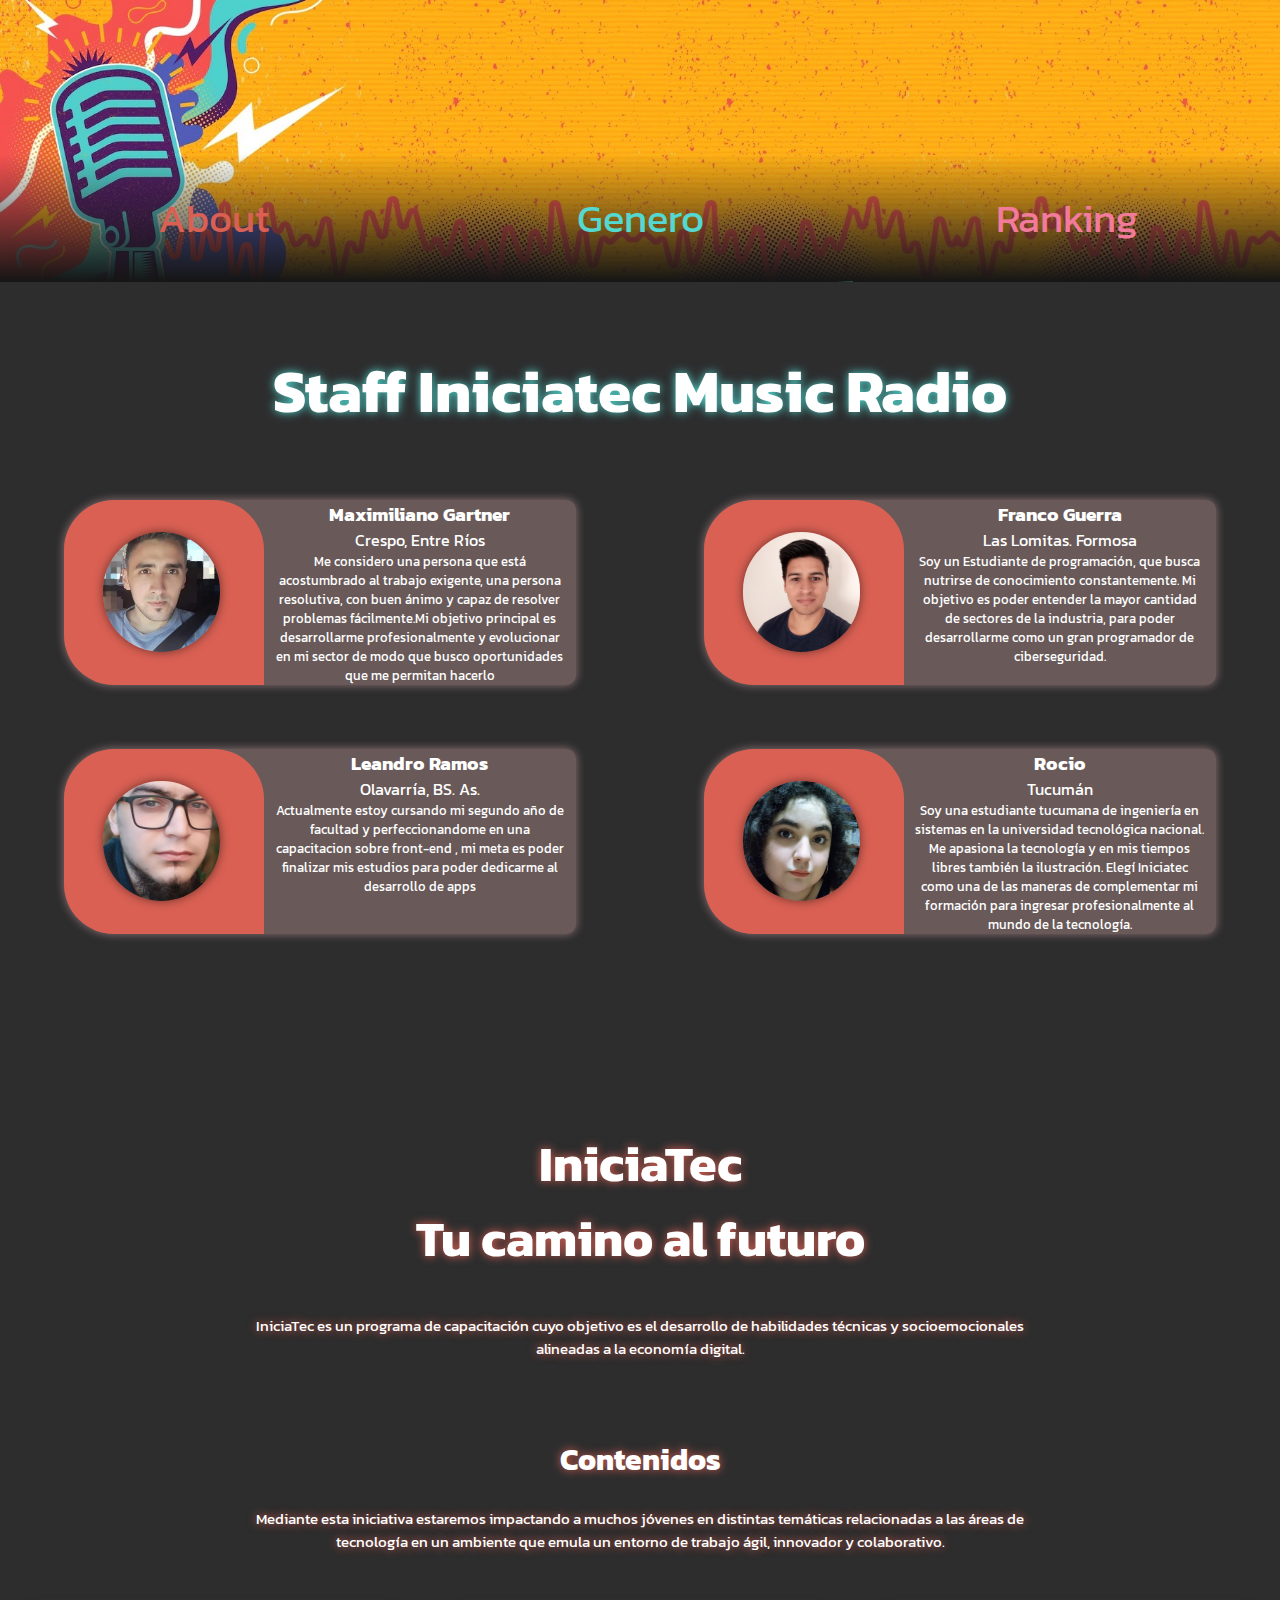
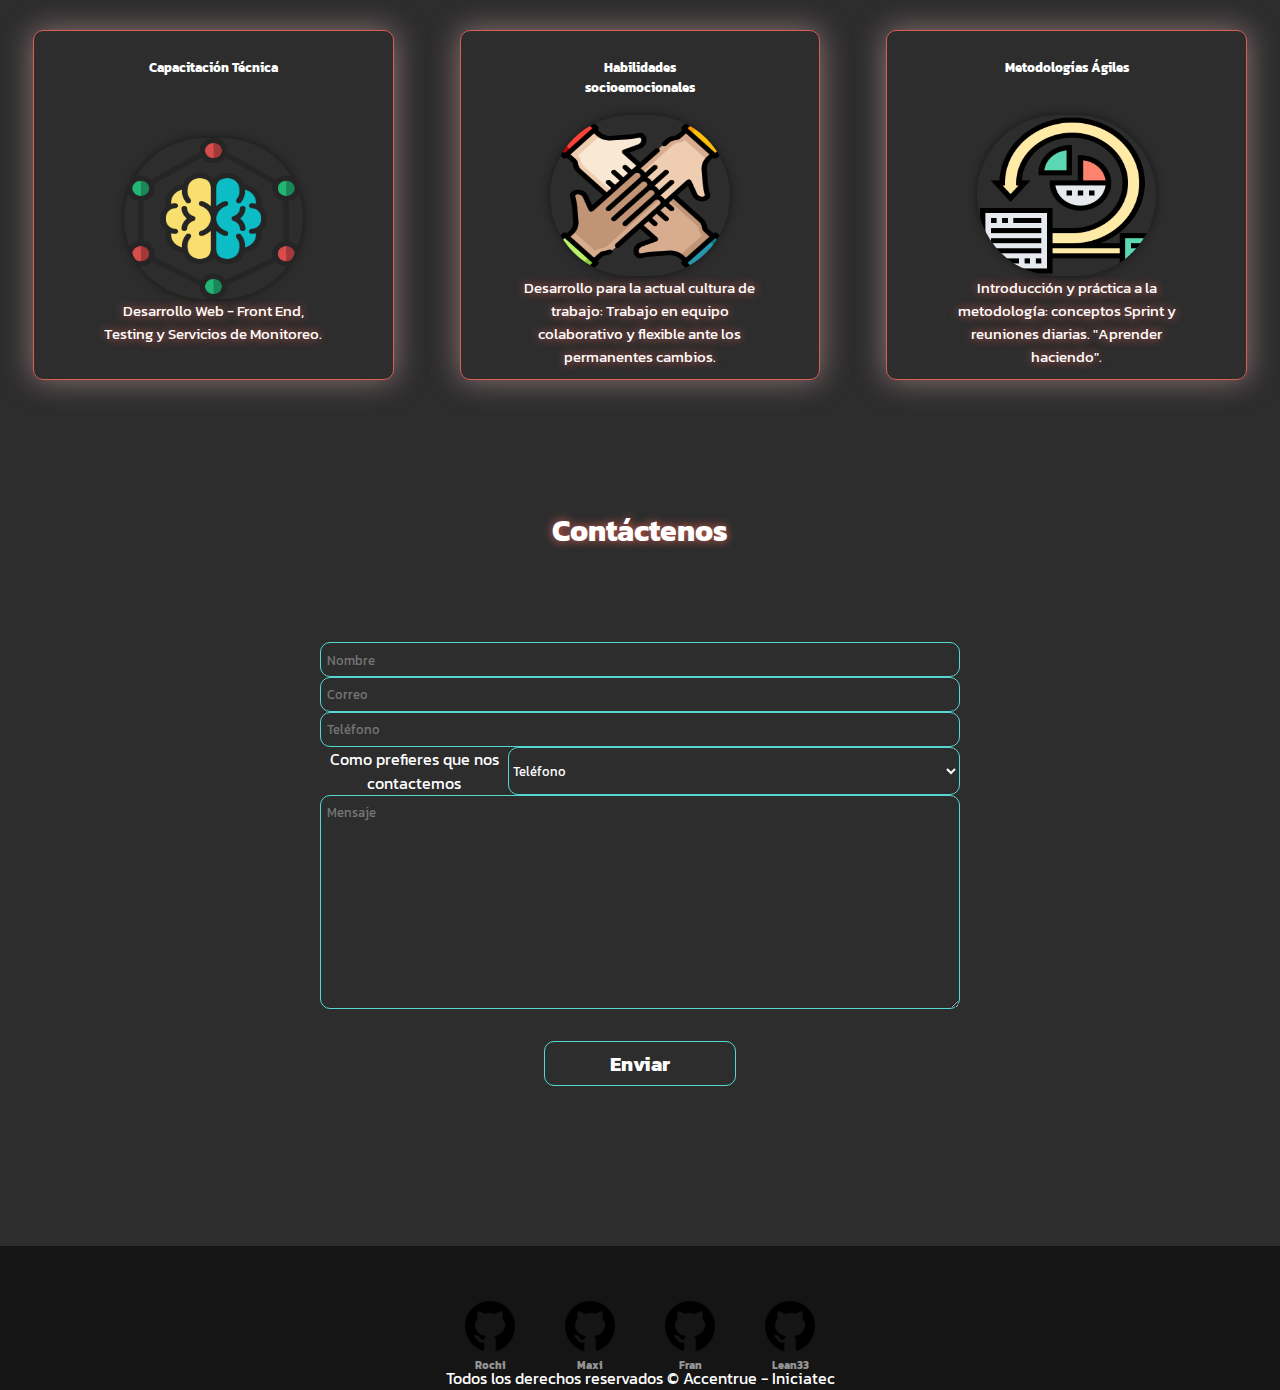
<file: index.html>
<!DOCTYPE html>
<html lang="en">

<head>
    <meta charset="UTF-8">
    <meta http-equiv="X-UA-Compatible" content="IE=edge">
    <meta name="viewport" content="width=device-width, initial-scale=1.0">
    <link rel="stylesheet" href="styles/style.css">
    <link rel="stylesheet" href="styles/about-styles.css">
    <title>About</title>
    <link rel="preconnect" href="https://fonts.googleapis.com">
    <link rel="preconnect" href="https://fonts.gstatic.com" crossorigin>
    <link href="https://fonts.googleapis.com/css2?family=Kanit:wght@500&display=swap" rel="stylesheet">
</head>

<body>
    <header class="container-header">
        <div class="container-hero">
            <nav class="container-nav">
                <div class="background-one link-container">
                    <a class="link-one"   href="./index.html">About</a>
                </div>
                <div class="background-two link-container">
                    <a class=" link-two"  href="../pages/genero.html">Genero</a>
                </div>
                <div class="background-three link-container">
                    <a class="link-three"  href="../pages/ranking.html">Ranking</a>
                </div>
            </nav>
        </div>
    </header>

    
    <div class="contenido-miembros">
        <h1>Staff Iniciatec Music Radio</h1>
        <div class="card-miembros">
            <div class="card-miembros__img">
                <img src="assets/img/about-maxi.jpeg" alt="Foto de perfil">
            </div>
            <div class="card-miembros__info">
                <h3 class="card-miembros__info--nombre">Maximiliano Gartner</h3>
                <p class="card-miembros__info--cargo">Crespo, Entre Ríos</p>
                <p class="card-miembros__info--descripcion">Me considero  una persona que está acostumbrado al trabajo exigente, una persona resolutiva, con buen ánimo y capaz de resolver problemas fácilmente.Mi objetivo principal es desarrollarme profesionalmente y evolucionar en mi sector de modo que busco oportunidades que me permitan hacerlo</p>
            </div>
        </div>
        <div class="card-miembros">
            <div class="card-miembros__img">
                <img src="assets/img/about-franco.jpeg" alt="Foto de perfil">
            </div>
            <div class="card-miembros__info">
                <h3 class="card-miembros__info--nombre">Franco Guerra</h3>
                <p class="card-miembros__info--cargo">Las Lomitas. Formosa</p>
                <p class="card-miembros__info--descripcion">Soy un Estudiante de programación, que busca nutrirse de conocimiento constantemente. Mi objetivo es poder entender la mayor cantidad de sectores de la industria, para poder desarrollarme como un gran programador de ciberseguridad.</p>
            </div>
        </div>
       
        <div class="card-miembros">
            <div class="card-miembros__img">
                <img src="assets/img/about-lean.jpeg" alt="Foto de perfil">
            </div>
            <div class="card-miembros__info">
                <h3 class="card-miembros__info--nombre">Leandro Ramos</h3>
                <p class="card-miembros__info--cargo">Olavarría, BS. As.</p>
                <p class="card-miembros__info--descripcion">Actualmente estoy cursando mi segundo año de facultad y perfeccionandome en una capacitacion sobre front-end , mi meta es poder finalizar mis estudios para poder dedicarme al desarrollo de apps</p>
            </div>
        </div>

        <div class="card-miembros">
            <div class="card-miembros__img">
                <img src="assets/img/about-ro.jpeg" alt="Foto de perfil">
            </div>
            <div class="card-miembros__info">
                <h3 class="card-miembros__info--nombre">Rocio</h3>
                <p class="card-miembros__info--cargo">Tucumán</p>
                <p class="card-miembros__info--descripcion">Soy una estudiante tucumana de ingeniería en sistemas en la universidad tecnológica nacional. Me apasiona la tecnología y en mis tiempos libres también la ilustración. Elegí Iniciatec como una de las maneras de complementar mi formación para ingresar profesionalmente al mundo de la tecnología.</p>
            </div>
        </div>

    </div>
    <div class="contenido-iniciatec">
        <h3>IniciaTec <br>Tu camino al futuro</h3>
        <p>IniciaTec es un programa de capacitación cuyo objetivo es el desarrollo de habilidades técnicas y
            socioemocionales alineadas a la economía digital.</p>

        <h4>Contenidos</h4>
        <p>Mediante esta iniciativa estaremos impactando a muchos jóvenes en distintas temáticas relacionadas a las
            áreas de tecnología en un ambiente que emula un entorno de trabajo ágil, innovador y colaborativo.</p>
        <div class="iniciatec">
            <div class="card-iniciatec">
                <h5 class="card-iniciatec__titulo">Capacitación Técnica</h5>
                <img src="./assets/img/about-learning.png" alt="aprendiendo">
                <p class="card-iniciatec__descripcion">Desarrollo Web - Front End, Testing y Servicios de Monitoreo. <br>
                  <br>
                 </p>
            </div>
            <div class="card-iniciatec">
                <h5 class="card-iniciatec__titulo">Habilidades socioemocionales</h5>
                <img src="./assets/img/about-teamwork.png" alt="trabajo-equipo">
                <p class="card-iniciatec__descripcion">Desarrollo para la actual cultura de trabajo: Trabajo en equipo
                    colaborativo y flexible ante los permanentes cambios. </p>
            </div>
            <div class="card-iniciatec">
                <h5 class="card-iniciatec__titulo">Metodologías Ágiles</h5>
                <img src="./assets/img/about-scrum.png" alt="scrum">
                <p class="card-iniciatec__descripcion">Introducción y práctica a la metodología: conceptos Sprint y
                    reuniones diarias. "Aprender haciendo".</p>
            </div>
        </div>
    </div>

    <div class="contenido-form">
        <h5>Contáctenos</h5>
        <form action="">
            <input type="text" placeholder="Nombre" required>
            <input type="email" placeholder="Correo" required>
            <input type="tel" placeholder="Teléfono" required>
            <label for="modo-contacto">Como prefieres que nos contactemos  <select name="modo-contacto" id="">
                <option value="telefono">Teléfono</option>
                <option value="correo">Correo</option>
            </select></label>
           
            <textarea name="" id="" cols="30" rows="10" placeholder="Mensaje"></textarea>


            <input type="submit" value="Enviar">

        </form>
    </div>
    <footer class="container-footer">
        <div class="container-collaborators">
            <div class="collaborator">
                <a target="_blank" href="https://github.com/Rochius">
                    <img class="collaborator-image" src="./assets/img/github.png" alt="">
                    <h6>Rochi</h6>
                </a>
            </div>

            <div class="collaborator">
                <a target="_blank" href="https://github.com/maxi-gartner">
                    <img class="collaborator-image" src="./assets/img/github.png" alt="">
                    <h6>Maxi</h6>
                </a>    
            </div>

            <div class="collaborator">
                    <a target="_blank" href="https://github.com/FrancoLguerra">
                        <img class="collaborator-image" src="./assets/img/github.png" alt="">
                        <h6>Fran</h6>
                    </a>
                </a>
            </div>


            <div class="collaborator">
                <a target="_blank" href="https://github.com/Leandro97ramos">

                    <img class="collaborator-image" src="./assets/img/github.png" alt="">
                    <h6>Lean33</h6>
                </a>
                    
            </div>
        </div>

    
            <div class="footer-info">
                <p class="footer-text">Todos los derechos reservados © Accentrue - Iniciatec </p>

            </div>


    </footer>


</body>

</html>
</file>
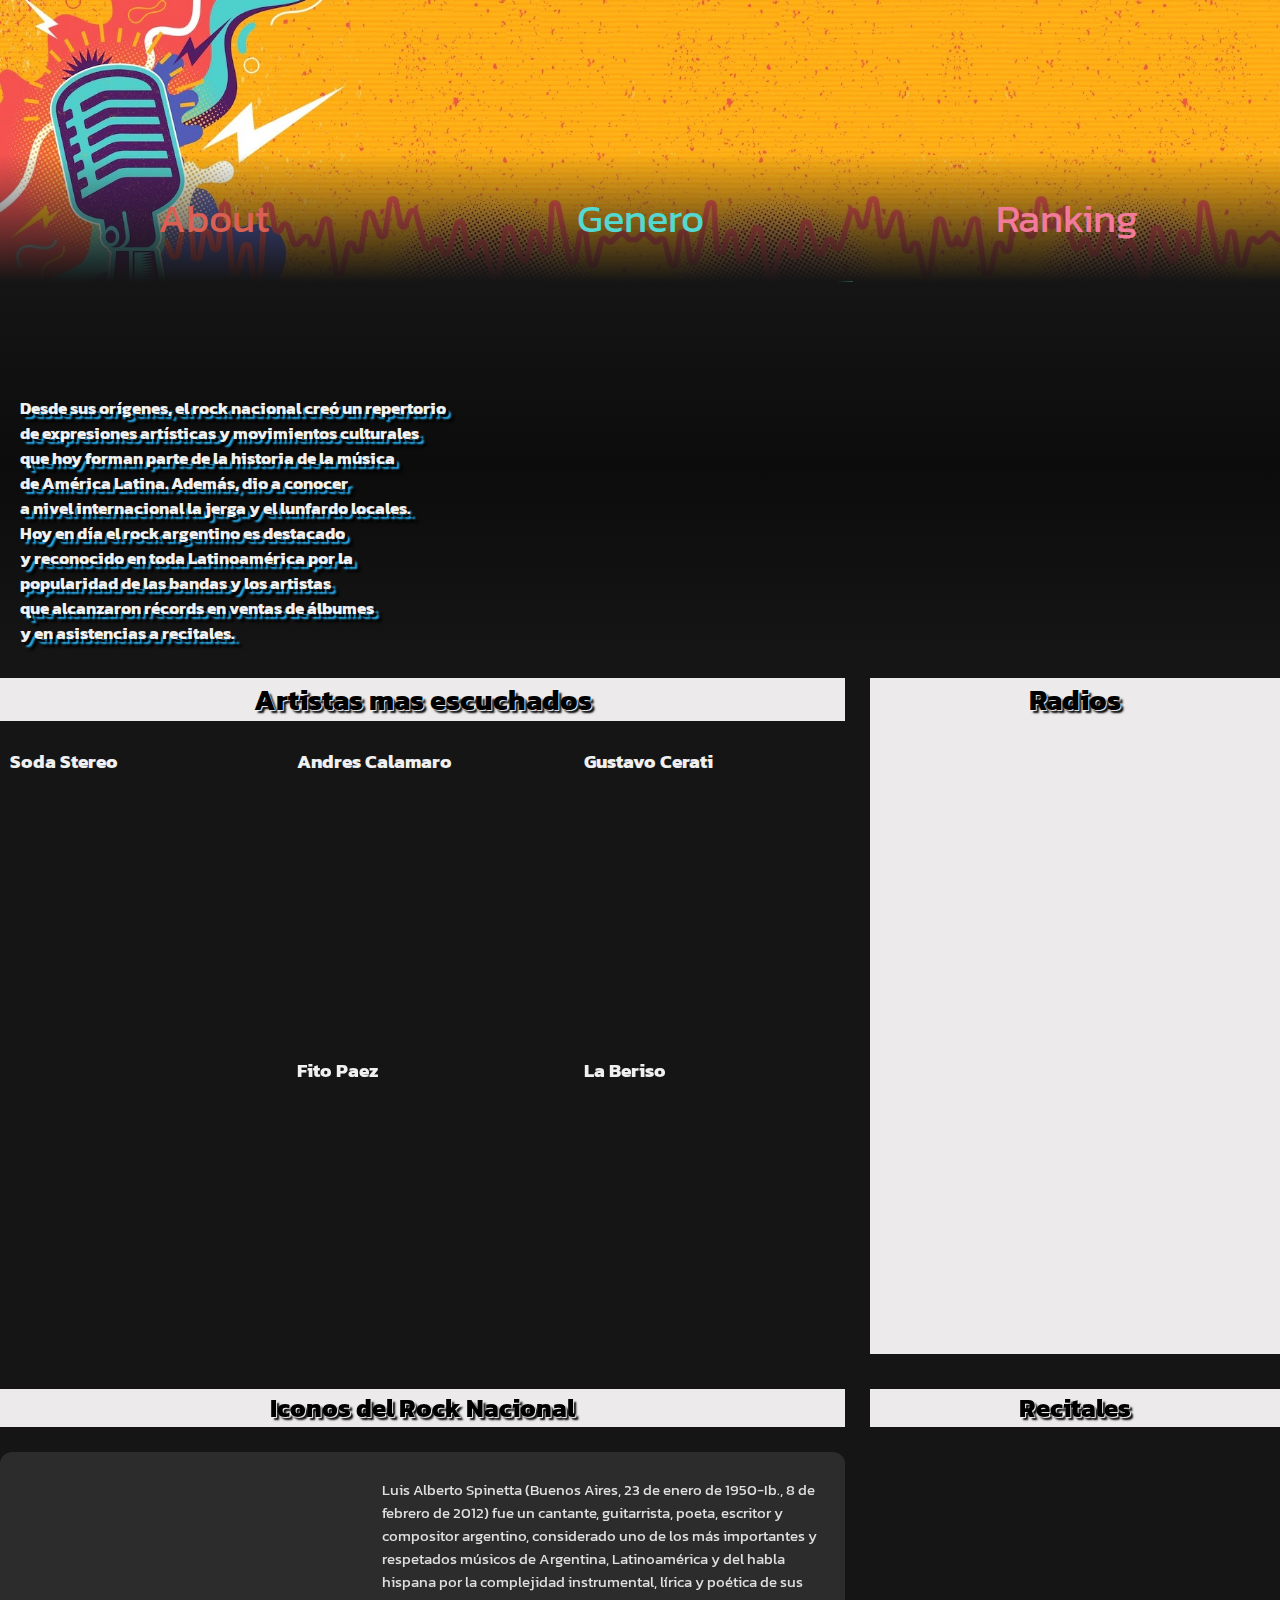
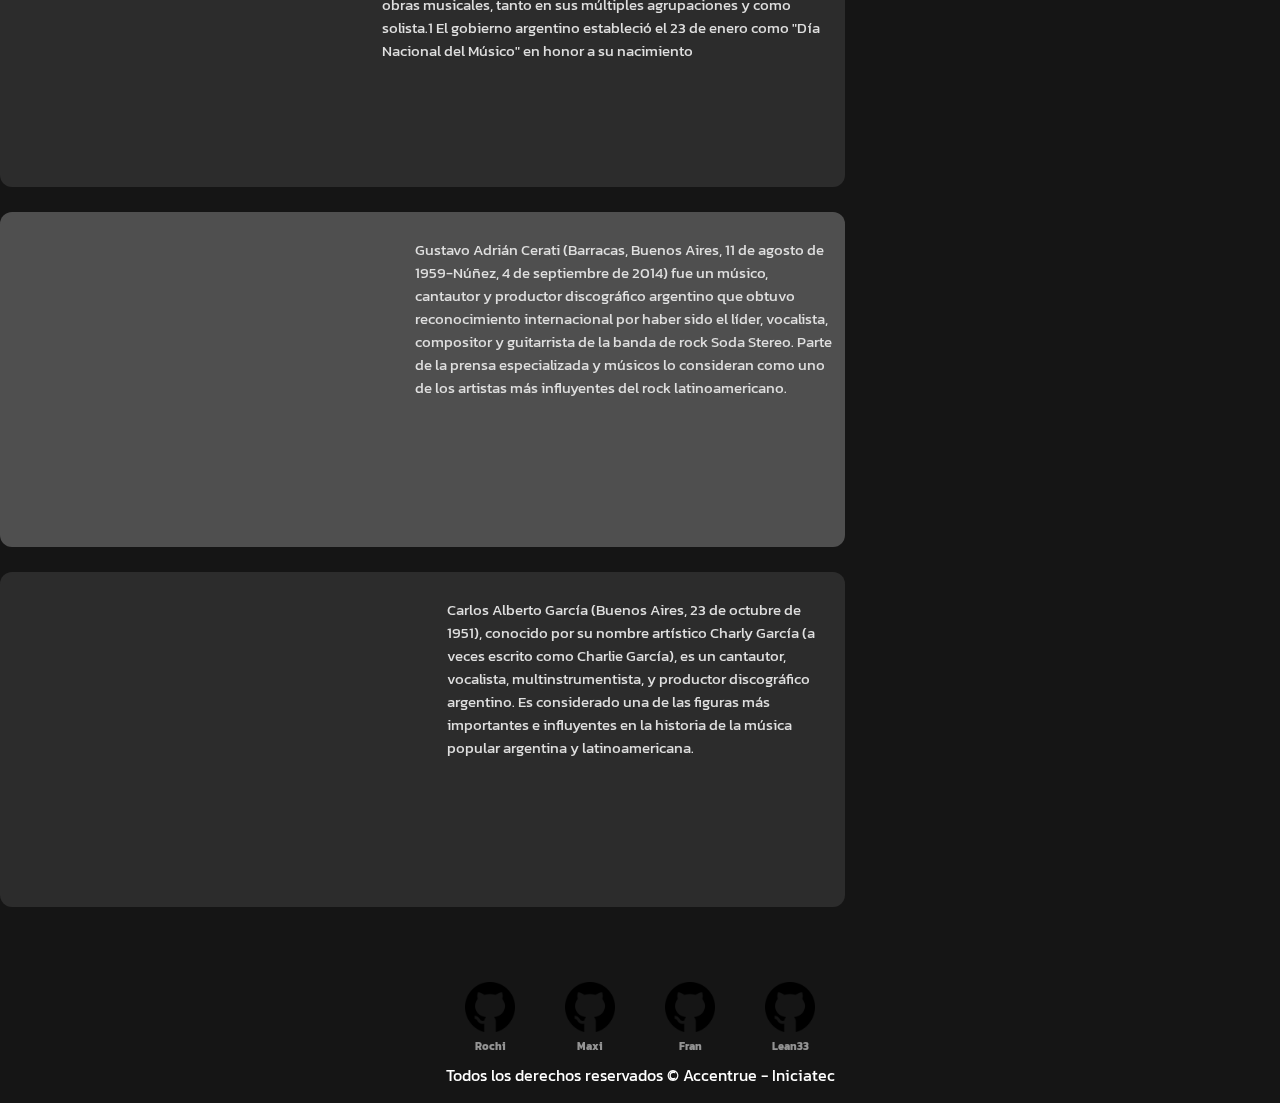
<file: pages/genero.html>
<!DOCTYPE html>
<html lang="en">

<head>
    <meta charset="UTF-8">
    <meta http-equiv="X-UA-Compatible" content="IE=edge">
    <meta name="viewport" content="width=device-width, initial-scale=1.0">
    <title>Rock Nacional</title>
    <link rel="stylesheet" href="../styles/style.css">
    <link rel="stylesheet" href="../styles/styles_rock_nacional.css">
    <link rel="preconnect" href="https://fonts.googleapis.com">
    <link rel="preconnect" href="https://fonts.gstatic.com" crossorigin>
    <link href="https://fonts.googleapis.com/css2?family=Kanit:wght@500&display=swap" rel="stylesheet">
</head>

<body>
    <main>
        <header class="container-header">
            <div class="container-hero">
                <nav class="container-nav">
                    <div class="background-one link-container">
                        <a class="link-one" href="../index.html">About</a>
                    </div>
                    <div class="background-two link-container">
                        <a class="link-two" href="./genero.html">Genero</a>
                    </div>
                    <div class="background-three link-container">
                        <a class="link-three" href="./ranking.html">Ranking</a>
                    </div>
                </nav>
            </div>

            <div class="rock_nacional">
                <div class="info">
                    <div class="titulo_pagina">
                        <h1>Rock Nacional Argentino</h1>
                    </div>
                    <p class="infop">
                        Desde sus orígenes, el rock nacional creó un repertorio <br>
                        de expresiones artísticas y movimientos culturales<br>
                        que hoy forman parte de la historia de la música<br>
                        de América Latina. Además, dio a conocer<br> 
                        a nivel internacional la jerga y el lunfardo locales.<br> 
                        Hoy en día el rock argentino es destacado<br> 
                        y reconocido en toda Latinoamérica por la <br>
                        popularidad de las bandas y los artistas <br>
                        que alcanzaron récords en ventas de álbumes <br>
                        y en asistencias a recitales.
                        </p>
                </div>
                
                <div class="titulo1">
                    <h2>Artistas mas escuchados</h2>
                </div>
                <div class="titulo3">
                    <h2>Radios</h2>
                </div>
                    <div class="artistas_mas_escuchados">
                        <div class="artista1">
                            <b>Soda Stereo</b>
                            <iframe style="border-radius:12px" src="https://open.spotify.com/embed/playlist/37i9dQZF1DWThxX36B17XL?utm_source=generator" width="100%" height="100%" scrolling="no" frameBorder="0" allowfullscreen=""  allow="autoplay; clipboard-write; encrypted-media; fullscreen; picture-in-picture " loading="lazy"></iframe>
                        </div>
                        <div class="artista2">
                            <b>Andres Calamaro</b>
                            <iframe style="border-radius:12px"  src="https://open.spotify.com/embed/artist/3tAICgiSR5PfYY4B8qsoAU?utm_source=generator" width="100%" height="100%" frameBorder="0" allowfullscreen="" allow="autoplay; clipboard-write; encrypted-media; fullscreen; picture-in-picture" loading="lazy"></iframe>
                        
                        </div>
                        <div class="artista3">
                            <b>Gustavo Cerati</b>
                            <iframe style="border-radius:12px" src="https://open.spotify.com/embed/artist/1QOmebWGB6FdFtW7Bo3F0W?utm_source=generator" width="100%" height="100%" frameBorder="0" allowfullscreen="" allow="autoplay; clipboard-write; encrypted-media; fullscreen; picture-in-picture" loading="lazy"></iframe>
                        </div>
                        <div class="artista4">
                            <b>Fito Paez</b>
                            <iframe style="border-radius:12px" src="https://open.spotify.com/embed/artist/1bZNv4q3OxYq7mmnLha7Tu?utm_source=generator" width="100%" height="100%" frameBorder="0" allowfullscreen="" allow="autoplay; clipboard-write; encrypted-media; fullscreen; picture-in-picture" loading="lazy"></iframe>
                        </div>
                        <div class="artista5">
                            <b>La Beriso</b>
                            <iframe style="border-radius:12px" src="https://open.spotify.com/embed/artist/0Dy32zfSrQ332Bz8wsthKJ?utm_source=generator" width="100%" height="100%" frameBorder="0" allowfullscreen="" allow="autoplay; clipboard-write; encrypted-media; fullscreen; picture-in-picture" loading="lazy"></iframe>
                        </div>
                    </div>
                    <div class="conteiner_recital_page">
                        <div class="recitalespage">
                            <div class="recitalesiframe">
                                <iframe style="border-radius:12px" src="https://musica.com.ar/agenda/#mec_skin_48295"  width="100%" height="100%" frameBorder="0" allowfullscreen="" allow="autoplay; clipboard-write; encrypted-media; fullscreen; picture-in-picture" loading="lazy"></iframe>
                            </div>
                    </div>
                    </div>
                    <h2 class="titulo_rock_nacional">
                        Iconos del Rock Nacional
                    </h2>
                    <h2 class="titulo_recitales">
                        Recitales
                    </h2>
                    <div class="videos">
                        <div class="video">
                            <iframe style="border-radius:12px" width="300%" height="315" src="https://www.youtube.com/embed/0Rf_3FgPtcA?start=41&" title="YouTube video player" frameborder="0" allow="accelerometer; autoplay; clipboard-write; encrypted-media; gyroscope; picture-in-picture; controls=2; showinfo=0;" allowfullscreen></iframe>
                            <p>Luis Alberto Spinetta (Buenos Aires, 23 de enero de 1950-Ib., 8 de febrero de 2012) fue un cantante, guitarrista, poeta, escritor y compositor argentino, considerado uno de los más importantes y respetados músicos de Argentina, Latinoamérica y del habla hispana por la complejidad instrumental, lírica y poética de sus obras musicales, tanto en sus múltiples agrupaciones y como solista.1​ El gobierno argentino estableció el 23 de enero como "Día Nacional del Músico" en honor a su nacimiento</p>
                        </div>
                        <div class="video2">
                            <iframe style="border-radius:12px" width="300%" height="315" src="https://www.youtube.com/embed/HtcLGfKnRVw" title="YouTube video player" frameborder="0" allow="accelerometer; autoplay; clipboard-write; encrypted-media; gyroscope; picture-in-picture" allowfullscreen></iframe>
                            <p>Gustavo Adrián Cerati (Barracas, Buenos Aires, 11 de agosto de 1959-Núñez, 4 de septiembre de 2014) fue un músico, cantautor y productor discográfico argentino que obtuvo reconocimiento internacional por haber sido el líder, vocalista, compositor y guitarrista de la banda de rock Soda Stereo. Parte de la prensa especializada y músicos lo consideran como uno de los artistas más influyentes del rock latinoamericano.</p>
                        </div>
                        <div class="video3">
                            <iframe style="border-radius:12px" width="300%" height="315" src="https://www.youtube.com/embed/eUQOuFO7wkM" title="YouTube video player" frameborder="0" allow="accelerometer; autoplay; clipboard-write; encrypted-media; gyroscope; picture-in-picture" allowfullscreen></iframe>
                            <p>Carlos Alberto García (Buenos Aires, 23 de octubre de 1951), conocido por su nombre artístico Charly García (a veces escrito como Charlie García), es un cantautor, vocalista, multinstrumentista, y productor discográfico argentino. Es considerado una de las figuras más importantes e influyentes en la historia de la música popular argentina y latinoamericana.</p>
                        </div>
                    </div>
                    <div class="fondo_radios">
                        <div class="radios_vivo">
                            <div class="radio">
                                <div class="radio_iframe">
                                    <iframe style="border-radius:12px" src="http://es.streema.com/radios/play/Nacional_Rock_93.7" width="100%" height="100%" scrolling="no" frameBorder="0" allowfullscreen="none" allow="autoplay; clipboard-write; encrypted-media; fullscreen; picture-in-picture" loading="lazy"></iframe>
                                </div>
                            </div>
                            <div class="radio2">
                                <div class="radio2_iframe">
                                    <iframe style="border-radius:12px" src="http://es.streema.com/radios/play/Mestiza_Rock" width="100%" height="100%" scrolling="no" frameBorder="0" allowfullscreen="none" allow=" clipboard-write; encrypted-media; fullscreen; picture-in-picture" loading="lazy"></iframe>
                                </div>
                            </div>
                        </div>
                    </div>
                
            </div>
            
        </header>

    </main>

    <footer class="container-footer">
        <div class="container-collaborators">
            <div class="collaborator">
                <a target="_blank" href="https://github.com/Rochius">
                    <img class="collaborator-image" src="../assets/img/github.png" alt="">
                    <h6>Rochi</h6>
                </a>
            </div>

            <div class="collaborator">
                <a target="_blank" href="https://github.com/maxi-gartner">
                    <img class="collaborator-image" src="../assets/img/github.png" alt="">
                    <h6>Maxi</h6>
                </a>    
            </div>

            <div class="collaborator">
                    <a target="_blank" href="https://github.com/FrancoLguerra">
                        <img class="collaborator-image" src="../assets/img/github.png" alt="">
                        <h6>Fran</h6>
                    </a>
                </a>
            </div>


            <div class="collaborator">
                <a target="_blank" href="https://github.com/Leandro97ramos">

                    <img class="collaborator-image" src="../assets/img/github.png" alt="">
                    <h6>Lean33</h6>
                </a>
                    
            </div>
        </div>

    
            <div class="footer-info">
                <p class="footer-text">Todos los derechos reservados © Accentrue - Iniciatec </p>

            </div>


    </footer>

</body>

</html>
</file>
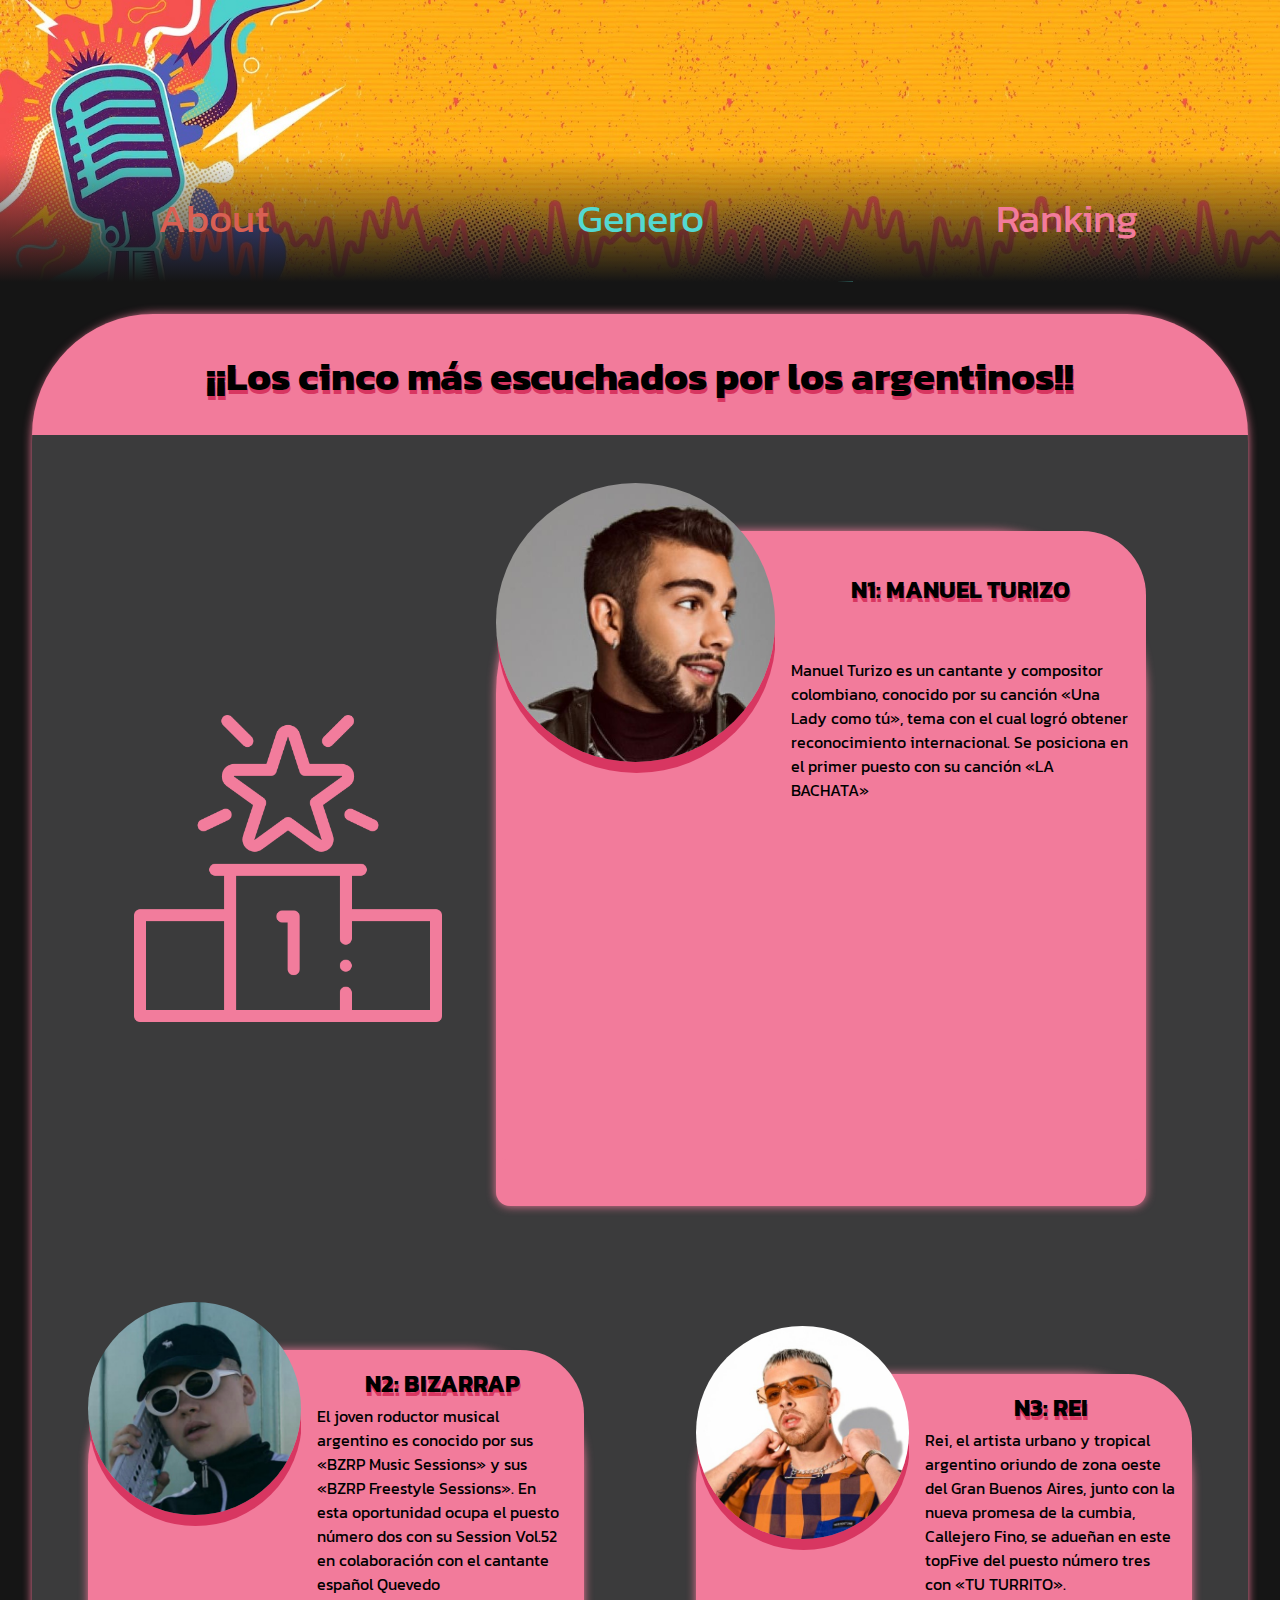
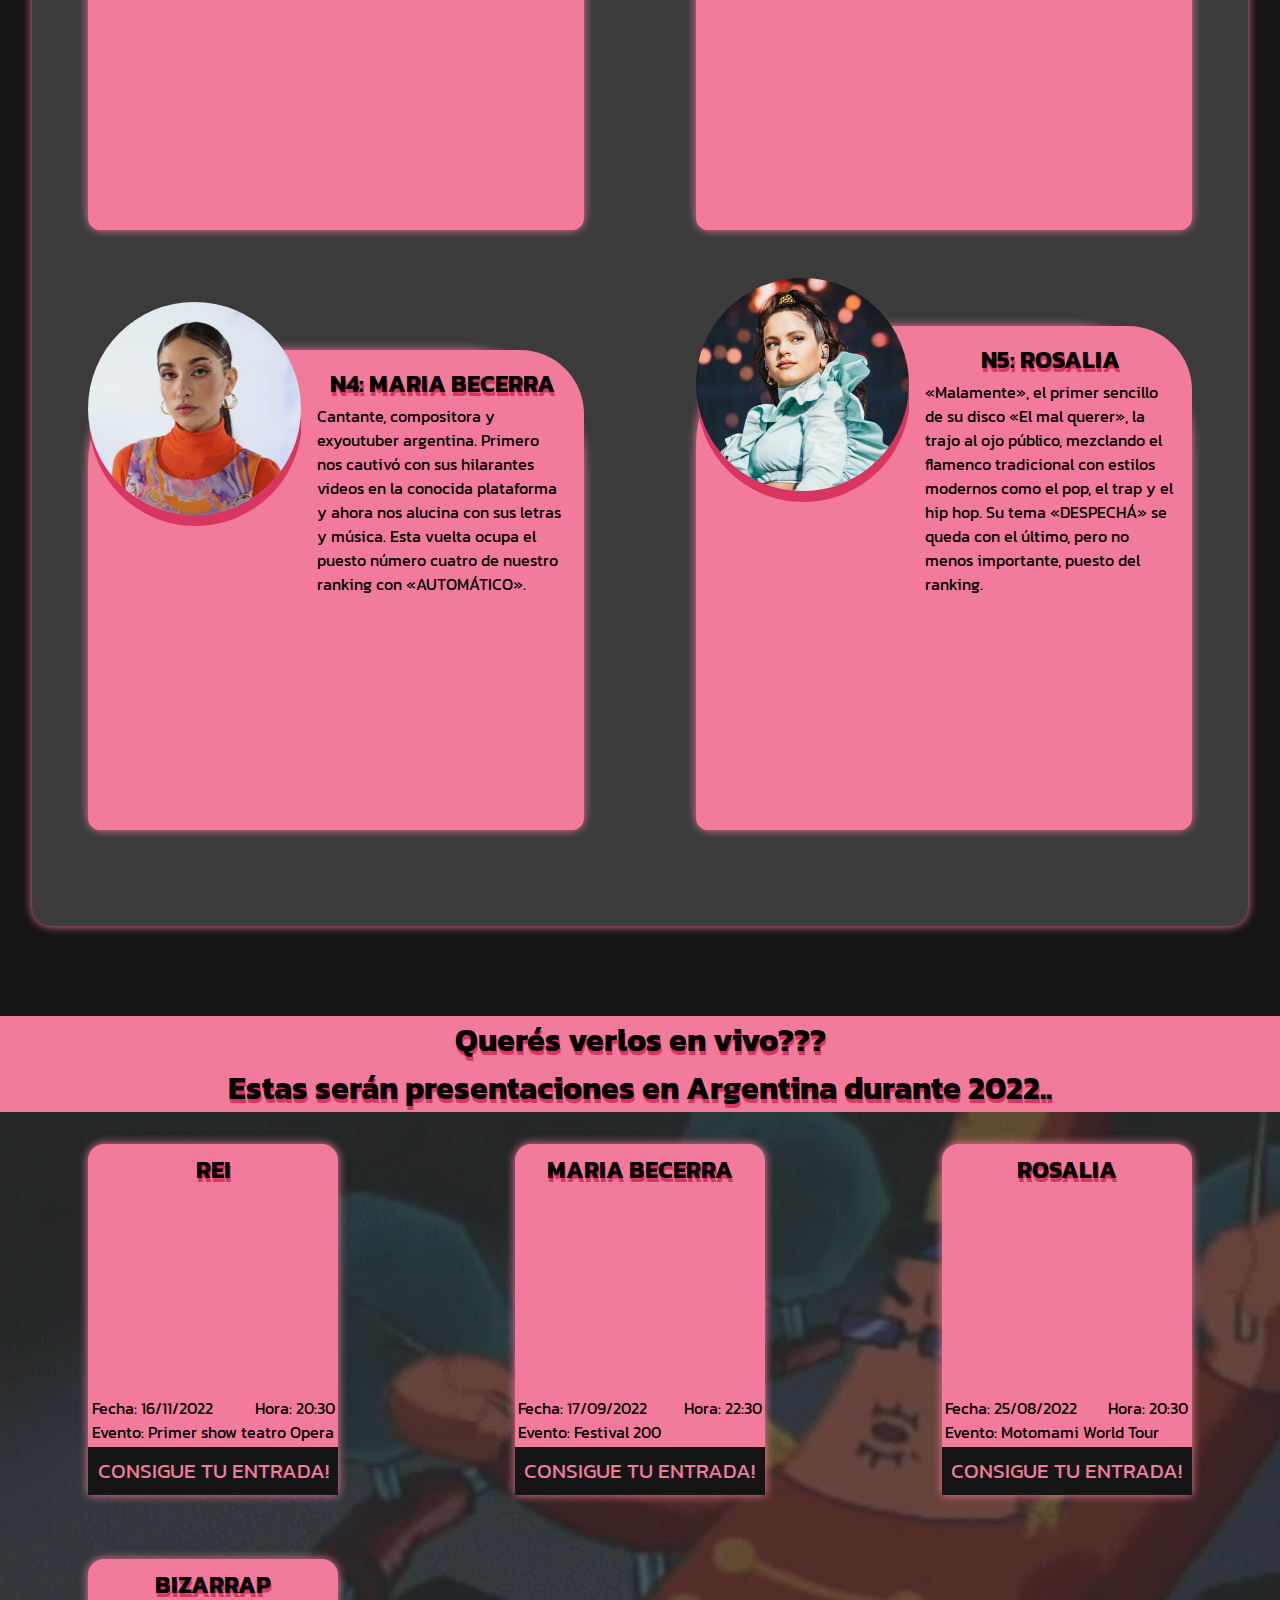
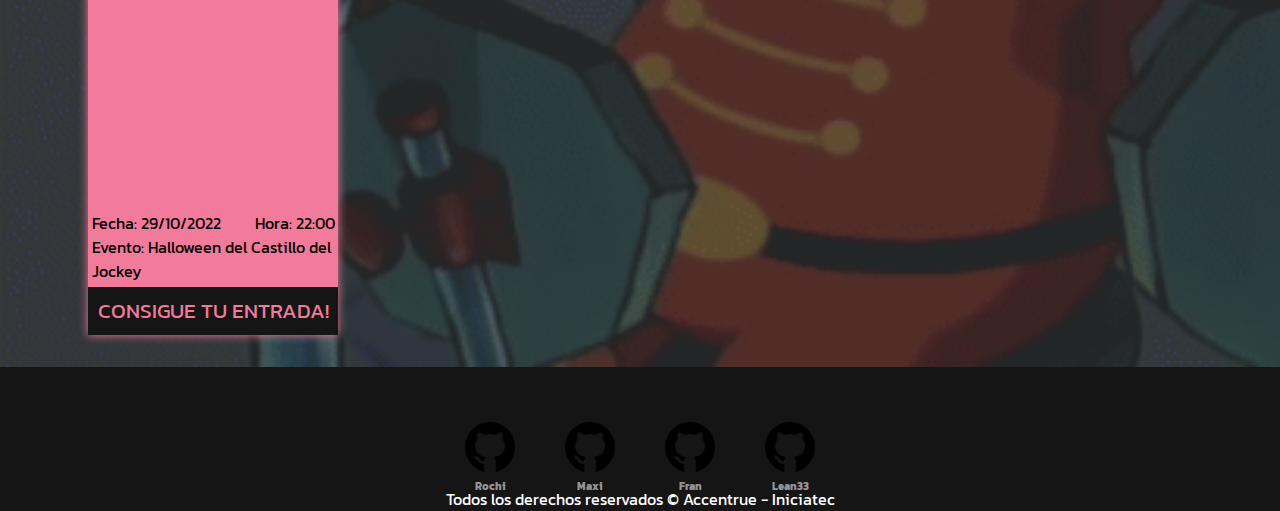
<file: pages/ranking.html>
<!DOCTYPE html>
<html lang="en">
<head>
    <meta charset="UTF-8">
    <meta http-equiv="X-UA-Compatible" content="IE=edge">
    <meta name="viewport" content="width=device-width, initial-scale=1.0">
    <link rel="preconnect" href="https://fonts.googleapis.com">
    <link rel="preconnect" href="https://fonts.gstatic.com" crossorigin>
    <link href="https://fonts.googleapis.com/css2?family=Kanit:wght@500&display=swap" rel="stylesheet">
    <link rel="stylesheet" href="../styles/style.css">
    <link rel="stylesheet" href="../styles/raking_style.css">
    <title>Ranking - Iniciatec Music Radio</title>
</head>
<body>
    <header class="container-header">
        <div class="container-hero">
            <nav class="container-nav">
                <div class="background-one link-container">
                    <a class="link-one" href="../index.html">About</a>
                </div>
                <div class="background-two link-container">
                    <a class=" link-two" href="./genero.html">Genero</a>
                </div>
                <div class="background-three link-container">
                    <a class="link-three" href="./ranking.html">Ranking</a>
                </div>
            </nav>
        </div>
    </header>
    <main>
        <section>
            <article class="container_top5">
                <h3>¡¡Los cinco más escuchados por los argentinos!!</h3>
                <ul class="container_lista__artistas">
                    <li>
                        <img src="../assets/img/ranking_winner.png" alt="" class="icon">
                        <div class="tarjeta_top5 number_one">
                            <div class="container_img">
                                <img src="../assets/img/ranking_artist_1.png" alt="" class="img_artist">
                            </div>
                            <div>
                                <h4>N1: MANUEL TURIZO</h4>
                                <p>Manuel Turizo es un cantante y compositor colombiano, conocido por su canción «Una Lady como tú», tema con el cual logró obtener reconocimiento internacional. Se posiciona en el primer puesto con su canción «LA BACHATA»</p>
                            </div>
                            <div class="container_video prueba2">
                                <iframe style="border-radius:12px" src="https://open.spotify.com/embed/track/5ww2BF9slyYgNOk37BlC4u?utm_source=generator&theme=0" width="100%" height="352" frameBorder="0" allowfullscreen="" allow="autoplay; clipboard-write; encrypted-media; fullscreen; picture-in-picture" loading="lazy"></iframe>
                            </div>
                        </div>
                    </li>
                    <li>
                        <div class="tarjeta_top5">
                            <div class="container_img">
                                <img src="../assets/img/ranking_artist_2.jpg" alt="" class="img_artist">
                            </div>
                            <div>
                                <h4>N2: BIZARRAP</h4>
                                <p>El joven roductor musical argentino es conocido por sus «BZRP Music Sessions» y sus «BZRP Freestyle Sessions». En esta oportunidad ocupa el puesto número dos con su Session Vol.52 en colaboración con el cantante español Quevedo</p>
                            </div>
                            <div class="container_video">
                                <iframe style="border-radius:12px" src="https://open.spotify.com/embed/track/2tTmW7RDtMQtBk7m2rYeSw?utm_source=generator&theme=0" width="100%" height="352" frameBorder="0" allowfullscreen="" allow="autoplay; clipboard-write; encrypted-media; fullscreen; picture-in-picture" loading="lazy"></iframe>
                            </div>
                        </div>
                    </li>
                    <li>
                        <div class="tarjeta_top5">
                            <div class="container_img">
                                <img src="../assets/img/ranking_artist_3.jpg" alt="" class="img_artist">
                            </div>
                            <div>
                                <h4>N3: REI</h4>
                                <p>Rei, el artista urbano y tropical argentino oriundo de zona oeste del Gran Buenos Aires, junto con la nueva promesa de la cumbia, Callejero Fino, se adueñan en este topFive del puesto número tres con «TU TURRITO». </p>
                            </div>
                            <div class="container_video">
                                <iframe style="border-radius:12px" src="https://open.spotify.com/embed/track/45dlaEXrXW47TVbrQ4gK7E?utm_source=generator&theme=0" width="100%" height="352" frameBorder="0" allowfullscreen="" allow="autoplay; clipboard-write; encrypted-media; fullscreen; picture-in-picture" loading="lazy"></iframe>
                            </div>
                        </div>
                    </li>
                    <li>
                        <div class="tarjeta_top5">
                            <div class="container_img">
                                <img src="../assets/img/ranking_artist_4.jpg" alt="" class="img_artist">
                            </div>
                            <div>
                                <h4>N4: MARIA BECERRA</h4>
                                <p>Cantante, compositora y exyoutuber argentina. Primero nos cautivó con sus hilarantes videos en la conocida plataforma y ahora nos alucina con sus letras y música. Esta vuelta ocupa el puesto número cuatro de nuestro ranking con «AUTOMÁTICO».</p>
                            </div>
                            <div class="container_video">
                                <iframe style="border-radius:12px" src="https://open.spotify.com/embed/track/3Ne5uYDFzHEFYAPbaBMIck?utm_source=generator&theme=0" width="100%" height="352" frameBorder="0" allowfullscreen="" allow="autoplay; clipboard-write; encrypted-media; fullscreen; picture-in-picture" loading="lazy"></iframe>
                            </div>
                        </div>
                    </li>
                    <li>
                        <div class="tarjeta_top5">
                            <div class="container_img">
                                <img src="../assets/img/ranking_artist_5.jpg" alt="" class="img_artist">
                            </div>
                            <div>
                                <h4>N5: ROSALIA</h4>
                                <p>«Malamente», el primer sencillo de su disco «El mal querer», la trajo al ojo público, mezclando el flamenco tradicional con estilos modernos como el pop, el trap y el hip hop. Su tema «DESPECHÁ» se queda con el último, pero no menos importante, puesto del ranking.</p>
                            </div>
                            <div class="container_video">
                                <iframe style="border-radius:12px" src="https://open.spotify.com/embed/track/53tfEupEzQRtVFOeZvk7xq?utm_source=generator&theme=0" width="100%" height="352" frameBorder="0" allowfullscreen="" allow="autoplay; clipboard-write; encrypted-media; fullscreen; picture-in-picture" loading="lazy"></iframe>
                            </div>
                        </div>
                    </li>
                </ul>
            </article>
            <!-- ////////////////////////////////////// -->
            <article class="container_eventos">
                <h4>Querés verlos en vivo???</h4>
                <h4>Estas serán presentaciones en Argentina durante 2022..</h4>
                <ul>
                    
                    <li>
                        <div class="event_card">
                            <h5>REI</h5>
                            <iframe src="https://www.google.com/maps/embed?pb=!1m18!1m12!1m3!1d3284.0118655645997!2d-58.38114698505225!3d-34.603861465012194!2m3!1f0!2f0!3f0!3m2!1i1024!2i768!4f13.1!3m3!1m2!1s0x95bccacef2a6afd9%3A0x68043201aaa9f1d0!2sTeatro%20%C3%93pera%20Orbis!5e0!3m2!1ses!2sar!4v1665269342473!5m2!1ses!2sar" width="250" height="200" style="border:0;" allowfullscreen="" loading="lazy" referrerpolicy="no-referrer-when-downgrade"></iframe>
                            <div>
                                <div class="event_info">
                                    <span>Fecha: 16/11/2022</span>
                                    <span>Hora: 20:30</span>
                                    <p>Evento: Primer show teatro Opera</p>
                                </div>
                                <div class="buy_btn">
                                    <a href="https://www.ticketek.com.ar/" target="_blank">CONSIGUE TU ENTRADA!</a>
                                </div>
                            </div>
                        </div>
                    </li>
                    <li>
                        <div class="event_card">
                            <h5>MARIA BECERRA</h5>
                            <iframe src="https://www.google.com/maps/embed?pb=!1m18!1m12!1m3!1d5502.311760731134!2d-57.99253281101285!3d-34.91412424102052!2m3!1f0!2f0!3f0!3m2!1i1024!2i768!4f13.1!3m3!1m2!1s0x95a2e796c35ba77f%3A0xfa546c6ec8fdfd96!2sEstadio%20%C3%9Anico%20Diego%20Armando%20Maradona!5e0!3m2!1ses!2sar!4v1665269575115!5m2!1ses!2sar" width="250" height="200" style="border:0;" allowfullscreen="" loading="lazy" referrerpolicy="no-referrer-when-downgrade"></iframe>
                            <div>
                                <div class="event_info">
                                    <span>Fecha: 17/09/2022</span>
                                    <span>Hora: 22:30</span>
                                    <p>Evento: Festival 200</p>
                                </div>
                                <div class="buy_btn">
                                    <a href="https://www.ticketek.com.ar/" target="_blank">CONSIGUE TU ENTRADA!</a>
                                </div>
                            </div>
                        </div>
                    </li>
                    <li>
                        <div class="event_card">
                            <h5>ROSALIA</h5>
                            <iframe src="https://www.google.com/maps/embed?pb=!1m18!1m12!1m3!1d3284.3933778949486!2d-58.45021498505262!3d-34.59421296450165!2m3!1f0!2f0!3f0!3m2!1i1024!2i768!4f13.1!3m3!1m2!1s0x95bcb5eb6fb40a93%3A0x1fcab11b62b55896!2sMovistar%20Arena!5e0!3m2!1ses!2sar!4v1665269939061!5m2!1ses!2sar" width="250" height="200" style="border:0;" allowfullscreen="" loading="lazy" referrerpolicy="no-referrer-when-downgrade"></iframe>
                            <div>
                                <div class="event_info">
                                    <span>Fecha: 25/08/2022</span>
                                    <span>Hora: 20:30</span>
                                    <p>Evento: Motomami World Tour</p>
                                </div>
                                <div class="buy_btn">
                                    <a href="https://www.ticketek.com.ar/" target="_blank">CONSIGUE TU ENTRADA!</a>
                                </div>
                            </div>
                        </div>
                    </li>
                    <li>
                        <div class="event_card">
                            <h5>BIZARRAP</h5>
                            <iframe src="https://www.google.com/maps/embed?pb=!1m18!1m12!1m3!1d3403.643842540048!2d-64.1848241322773!3d-31.4514706!2m3!1f0!2f0!3f0!3m2!1i1024!2i768!4f13.1!3m3!1m2!1s0x9432a2e32b8280df%3A0x52b8cbe0e0358e94!2sCastillo%20del%20Jockey!5e0!3m2!1ses!2sar!4v1665270860048!5m2!1ses!2sar" width="250" height="200" style="border:0;" allowfullscreen="" loading="lazy" referrerpolicy="no-referrer-when-downgrade"></iframe>
                            <div>
                                <div class="event_info">
                                    <span>Fecha: 29/10/2022</span>
                                    <span>Hora: 22:00</span>
                                    <p>Evento: Halloween del Castillo del Jockey</p>
                                </div>
                                <div class="buy_btn">
                                    <a href="https://www.ticketek.com.ar/" target="_blank">CONSIGUE TU ENTRADA!</a>
                                </div>
                            </div>
                        </div>
                    </li>
                </ul>
            </article>
        </section>
    </main>
    <footer class="container-footer">
        <div class="container-collaborators">
            <div class="collaborator">
                <img class="collaborator-image" src="../assets/img/github.png" alt="">
                <h6>Rochi</h6>
            </div>

            <div class="collaborator">
                    <img class="collaborator-image" src="../assets/img/github.png" alt="">
                    <h6>Maxi</h6>
            </div>

            <div class="collaborator">

                    <img class="collaborator-image" src="../assets/img/github.png" alt="">
                    <h6>Fran</h6>
                </a>
            </div>


            <div class="collaborator">

                    <img class="collaborator-image" src="../assets/img/github.png" alt="">
                    <h6>Lean33</h6>
                    
            </div>
        </div>

    
            <div class="footer-info">
                <p class="footer-text">Todos los derechos reservados © Accentrue - Iniciatec </p>

            </div>


    </footer>
</body>
</html>
</file>
<file: styles/style.css>
* {
    font-family: 'Kanit', sans-serif;
}

body {
    background: #151515;
}

main {
    height: auto;
}

.container-hero {
    position: relative;
    background-image:   url("../assets/img/NuevaImg.jpg") !important;
    background-position: center;
    background-repeat: no-repeat;
    background-size: cover;
    height: 22vw;
    z-index: 100;
}




.container-nav {
    position: absolute;
    margin: 0;
    top: 12vw;
    height: 10vw;
    display: flex;
    width: 100%;
    flex-direction: row;
    /*
    negro: #151515
    about: #d96053
    rankin: #f27b9b
    genero:  #eb7132
    */

}


.link-container {
    background: linear-gradient(transparent, #151515);
}

/*
.background-one {
    background: linear-gradient(transparent, #151515);
    font-size: 1.5vw;
}

.background-two {
    background: linear-gradient(transparent, #151515);
    font-size: 1.5vw;
}



.background-three {
    background: linear-gradient(transparent, #151515);
    font-size: 1.5vw;
}

*/

.link-container {
    display: flex;
    flex-direction: column;
    justify-content: center;
    align-items: center;
    width: 50%;
    position: relative;
    z-index: 0;
}
.link-container a{
    font-size: 2.5em;

}
a {
    font-family: 'Kanit', sans-serif;
   text-decoration: none;
}


/*
            negro: #151515
            about: #d96053
            rankin: #f27b9b
            genero:  #eb7132
    
            */


.link-one {
    color: #d96053;

    transition: color 1s cubic-bezier(.32, 0, 0.67, 0);
    line-height: 1em;
}

.link-one:hover {
    color: #111;
    transition: color 1s cubic-bezier(.17,.67,.92,-0.28);

    /* Thanks Chris Coyier, you got my back always. https://css-tricks.com/different-transitions-for-hover-on-hover-off/ */
}

.link-one::before {
    content: "";
    position: absolute;
    z-index: -1;
    width: 100%;
    height: 100%;
    top: 0;
    right: 0;
    background: rgb(217, 96, 83);

    background: linear-gradient(180deg, rgba(217, 96, 83, 0.0844712885154062) 0%, rgba(217, 96, 83, 0.7175245098039216) 100%);
    clip-path: circle(0% at 50% calc(50%));
    transition: clip-path 1s cubic-bezier(0.65, 0, 0.35, 1);
}

.link-one:hover::before {
    clip-path: circle(100% at 50% 50%);
}

.link-one::after {
    content: "";
    position: absolute;
    z-index: -1;
    width: 100%;
    height: 100%;
    top: 0;
    right: 0;
    background-color: #151515;

    clip-path: polygon(40% 0%,
            60% 0%,
            60% 0%,
            40% 0%,
            40% 100%,
            60% 100%,
            60% 100%,
            40% 100%);

    /*
            Didn't look consistently awesome enough
            across different viewing widths.
            clip-path: polygon(
            50% 50%,
            50% 50%,
            50% 50%,
            50% 50%,
            50% 50%,
            50% 50%,
            50% 50%,
            50% 50%,
            50% 50%,
            50% 50%,
            50% 50%,
            50% 50%,
            50% 50%,
            50% 50%,
            50% 50%,
            50% 50%,
            50% 50%,
            50% 50%,
            50% 50%,
            50% 50%,
            50% 50%,
            50% 50%
            );
            */
    transition: clip-path 1s cubic-bezier(0.65, 0, 0.35, 1);
}

.link-one:hover::after {
  
    clip-path: polygon(40% 10%,
            60% 10%,
            60% 35%,
            40% 35%,
            40% 90%,
            60% 90%,
            60% 65%,
            40% 65%);
}



.link-two {
    color: #53d9d1;
    transition: color 1s cubic-bezier(0.32, 0, 0.67, 0);
}

.link-two:hover {
    color: #1990cc;
    transition: color 1s cubic-bezier(0.33, 1, 0.68, 1);
}

.link-two::before {
    content: "";
    position: absolute;
    z-index: -2;
    width: 100%;
    height: 100%;
    top: 0;
    right: 0;
    clip-path: polygon(
        /*parte 1*/
            0% -20%,
            100% -30%,
            100% -10%,
            0% 0%,
            0% 130%,
            100% 120%,
            100% 100%,
            0% 110%);


    background: #53d9d1;


    background: linear-gradient(180deg, rgb(83, 217, 209, 0.63) 0%, rgb(83, 217, 209, 1) 50%, rgb(83, 217, 209, 0.6334908963585435) 100%);
    transition: clip-path 1s cubic-bezier(0.25, 1, 0.5, 1);
}

.link-two:hover::before {
    transform: rotate(0deg);
    clip-path: polygon(
            
    /*parte 2*/
            0% -10%,
            100% -20%,
            100% 30%,
            0% 33%,
            
            0% 100%,
            100% 100%,
            100% 70%,
            -90% 80%);
}

.link-two::after {
    content: "";
    position: absolute;
    z-index: -1;
    width: 5rem;
    height: 5rem;
    top: 50%;
    right: 50%;
    transform: translate(50%, -50%) rotate(0deg) scale(0);
    clip-path: circle(0% at 50% 50%);
    transition: transform 1s ease;
    background: #daa10f;
}

.link-two:hover::after {
    transform: translate(50%, -50%) rotate(0deg) scale(1);
    clip-path: circle(50% at 50% 50%);
}


.link-three {
    color: rgb(242, 123, 155);
}

.link-three::after {
    content: "";
    position: absolute;
    z-index: 2;
    width: 50%;
    height: 100%;
    top: 0%;
    left: 0%;
    transform: translate(0, -50%) scaleY(0);
    transition: transform 1s ease;
    mix-blend-mode: difference;

    clip-path: polygon(20% 60%,
            100% 60%,
            100% 40%,
            20% 40%,
            20% 0%,
            60% 0%,
            60% 20%,
            20% 20%);

    background: rgb(242, 123, 155);
    background: linear-gradient(180deg, rgba(242, 123, 155, 0.77) 0%, rgba(242, 123, 155, 1) 50%,  rgba(242, 123, 155, 0.7707457983193278) 100%);

}

.link-three:hover::after {
    transform: translate(0, 0%) scaleY(1);
}

.link-three::before {
    content: "";
    position: absolute;
    z-index: 2;
    width: 50%;
    height: 100%;
    bottom: 0%;
    right: 0%;
    transform: translate(0, 50%) scaleY(0);
    transition: transform 1s ease;
    mix-blend-mode: difference;

    clip-path: polygon(80% 40%,
            0% 40%,
            0% 60%,
            80% 60%,
            80% 100%,
            40% 100%,
            40% 80%,
            80% 80%);


    background: rgb(242, 123, 155);
    background: linear-gradient(180deg, rgba(242, 123, 155, 0.77) 0%, rgba(242, 123, 155, 1) 50%, rgba(242, 123, 155, 0.7707457983193278) 100%);



}

.link-three:hover::before {
    transform: translate(0%, 0%) scaleY(1);
}



.container-footer {
    background-color: #151515;
    display: flex;
    flex-direction: column;
    align-items: center;
    margin-top: 40px;
}

.container-collaborators {

    display: flex;
    justify-content: center;

}

.container-footer .collaborator {

    margin: 15px 25px;
}



.collaborator {

    position: relative;
    border-radius: 33px;
    width: 50px;
    height: 50px;
}



.collaborator h6 {
    color: #949494;
    margin: 0;
    text-align: center;
}


.collaborator:hover:nth-child(1) {

    background-color: #172a04;
    color: #172a04;

}

.collaborator:hover:nth-child(2) {
    background-color: #2a1504;
}

.collaborator:hover:nth-child(3) {
    background-color: #042a29
}

.collaborator:hover:nth-child(4) {
    background-color: #12042a
}


.container-footer img {

    width: 50px;
    height: 50px;

}


.footer-info .footer-text {
    color: white;
}
</file>
<file: styles/about-styles.css>
* {
    width: 100%;
    padding: 0;
    margin: 0;
    font-family: 'Kanit', sans-serif;

}

.contenido-miembros {
    width: 100%;
    height: 70%;
    display: flex;
    flex-wrap: wrap;
    justify-content: space-around;
    padding-top: 5%;
    padding-bottom: 5%;
    color: white;
    background-color: #2d2d2e;


}
.contenido-miembros h1{
    text-align:center;
    padding-bottom: 5%;
    text-shadow:rgb(83 217 209) 0px 0px 10px;
    font-size: 60px;
}

.card-miembros {

    width: 40%;
    background-color: #fff;
    border-radius:  50px 10px 10px 50px;
    box-shadow: 0 0 10px rgba(247, 190, 190, 0.5);;
    display: flex;
    margin-bottom: 5%;
    background-color: #695a59;
    transition: 0.5s;
    justify-content: space-between;
}

.card-miembros__img {
    display: flex;
    width: 40%;
    height: 100%;
    padding-right: 1%;
    justify-content: center;
    align-items: center;
    background-color: #d96053;
    border-radius: 50px 50px 0px 50px;

}
.link-container a{
    font-size: 2.5em;
    text-align: center;
  
  }

.card-miembros__img>img {
    width: 60%;
    height: 65%;
    border-radius: 120px;
    box-shadow: 0 0 10px rgba(0, 0, 0, 0.5);
}

.card-miembros__img>img:hover {
    transform: scale(1.3);
}

.card-miembros__info {
    width: 60%;
    padding-left: 2%;
    padding-right: 2%;
    text-align: center;

}
.card-miembros__info__nombre {
    font-size: 1.5rem;
    font-weight: 600;
    padding-top: 5%;
    padding-bottom: 5%;
}
.card-miembros__info__cargo {
    font-size: 1rem;
    font-weight: 400;
    padding-bottom: 5%;
}

.card-miembros__info>h3,
p {
    width: 100%;
}

.card-miembros__info--cargo,
.card-miembros__info--descripcion {
    font-family: 'Kanit', sans-serif;
    width: 100%;
    text-align: center;
}
.card-miembros__info--descripcion {
    font-family: 'Kanit', sans-serif;
    width: 100%;
    font-size: 13px;
}
.contenido-iniciatec {
    color: white;
    background-color: #2d2d2e;
    width: 100%;
    display: flex;
    flex-wrap: wrap;
    justify-content: space-around;
    padding-top: 5%;
    padding-bottom: 5%;
    justify-content: center;


}

.contenido-iniciatec>h3,
p,
h4 {
    width: 80%;
    text-align: center;

}

.contenido-iniciatec>h3 {
    margin-bottom: 3%;
    font-size: 50px;
    text-shadow: #d96053 0px 0px 10px;
}

.contenido-iniciatec>h4{
    margin-top:3%;
    margin-bottom: 2%;
    font-size: 30px;
    text-shadow: #d96053 0px 0px 10px;
}
.contenido-iniciatec p {
    margin-bottom: 3%;
    font-size: 15px;
    text-shadow: #d96053 0px 0px 10px;
    width: 65%;
}

.card-iniciatec {
    padding-top: 2%;
    margin-top: 3%;
    width: 28%;
    display: flex;
    flex-direction: column;
    justify-content: space-between;
    

    text-align: center;
    align-items: center;
    border: solid 1px #d96053;
    border-radius: 10px;
    box-shadow: 0 0 30px rgba(247, 190, 190, 0.5);

}
.card-iniciatec img {
    width: 50%;
    height: 50%;
    border-radius: 100px;
    box-shadow: 0 0 10px rgba(0, 0, 0, 0.5);
}

.card-iniciatec__titulo {
    display: flex;
    width: 50%;
    height: 30%;
    text-align: center;
    justify-content: center;
}

.contenido-form {
    width: 100%;
    height: 70%;
    display: flex;
    flex-wrap: wrap;
    justify-content: center;
    padding-top: 5%;
    padding-bottom: 5%;
    align-items: center;
    text-align: center;
    color: white;
    background-color: #2d2d2e;
 

}
.contenido-form h5{
    width: 100%;
    text-align: center;
    font-size: 30px;
    margin-bottom: 2%;
    text-shadow: #d96053 0px 0px 10px;
}

form {
    width: 50%;
    height: 100%;
    display: flex;
    flex-wrap: wrap;
    justify-content: space-around;
    padding-top: 5%;
    padding-bottom: 5%;
   /* border: solid rgb(83 217 209) 1px;*/
    border-radius:10px;


}

form>h3 {
    width: 80%;
    text-align: center;
    margin-bottom: 5%;
}

input {
    color: white;
    background-color: #2d2d2e;
    border: solid rgb(83 217 209) 1px;
    border-radius:10px;
    padding:1%;
}
.iniciatec{
    width: 100%;
    display: flex;
    justify-content: space-around;
}
textarea {
    color: white;
    background-color: #2d2d2e;
    border: solid rgb(83 217 209) 1px;
    border-radius:10px;
    padding:1%;
}
select {
    color: white;
    background-color: #2d2d2e;
    border: solid rgb(83 217 209) 1px;
    border-radius:10px;
}
label{
    display: flex;
}
input[type="submit"] {
    width: 30%;
    height: 30%;
    color: white;
    background-color: #2d2d2e;
    border: solid rgb(83 217 209) 1px;
    border-radius:10px;
    margin-top: 5%;
    margin-bottom: 5%;
    font-size: 20px;
    font-weight: bold;
    transition: 0.5s;
}
input[type="submit"]:hover {
    background-color: rgb(83 217 209);
    transform: scale(1.1);
    color: #d96053;
}
option{
    color: white;
    background-color: #2d2d2e;
}
option:hover{
    background-color: rgb(83 217 209);
    color: #d96053;
}
.footer-text {

    width: 100%;
}
</file>
<file: styles/styles_rock_nacional.css>
*{font-family: 'Kanit', sans-serif;
}
body{
    margin: 0;
}
.rock_nacional{
    background-color: #151515;
    padding: 0;
    display: grid;
    grid-template-columns: repeat(6, 1fr);
    column-gap: 25px;
}

.titulo_pagina{
    display: flex;
    justify-content: center;
    font-size: 3vw;
    color: transparent;
    grid-column: 1/7;
    margin: 0;
    font-weight: bold;
    background-image:  url("https://www.ucalp.edu.ar/wp-content/uploads/2019/07/banderaargentina.jpg");
    background-size: 100px;
    background-position-x: 25%;
    background-position-y: 52%;
    background-clip: text;/**/
    -webkit-background-clip: text;/**/
}
.titulo_pagina h1{
    margin: 0;
}
.info{
    padding: 0;
    grid-column: 1/7;
    margin-top: 0%;
    height: 29vw;/*
    background-image:  url("https://cdn.getcrowder.com/images/1640641688321-polooo.jpeg");*/
    background: linear-gradient(#151515, rgba(0, 0, 0, 0.44),#151515),
    url("https://cdn.getcrowder.com/images/1640641688321-polooo.jpeg");
    background-repeat: no-repeat;
    background-size: cover;
    background-position-x: 25%;
    background-position-y: 52%;
    padding-left: 20px;
}
.infop{
    margin: 0;
    background-size: 50px;
    font-size: 1.3vw;
    font-weight: bold;
    border-radius:12px; 
    color: #fffffff2;
    background-clip: text;
    text-shadow: 
    3px 3px 1px rgb(0, 0, 0),
    5px 5px 2px #2db9ff,
    8px 8px 3px #000000;
}
                                        /*Titulos de Artistas mas escuchados*/
.titulo1{
    margin-top: 2vw;
    grid-column: 1/5;
    grid-row: 2/2;
    font-size: 1.5vw;
    margin-right: 0;
    display: grid;
    justify-items: center;
    align-items: center;
    color: #000000;
    text-shadow: 
    1px 1px 1px rgb(255, 255, 255),
    3px 3px 2px #000000;
    background: #eceaea;
    padding: 0;
}
.titulo3{
    grid-column: 5/7;
    margin-top: 2vw;
    font-size: 1.5vw;
    display: grid;
    justify-items: center;
    align-items: center;
    color: #000000;
    background-color: #2db9ff;
    text-shadow: 
    1px 1px 1px rgb(255, 255, 255),
    3px 3px 2px #000000;
    background: #eceaea;
    padding: 0;
}
h2{
    margin: 0;
    padding: 0;
}
                                /* Artistas mas escuchados*/
.artistas_mas_escuchados{
    grid-column: 1/5;
    display: grid;
    width: 100%;
    height: 575px;
    grid-template-columns: repeat(6, 1fr);
    column-gap: 16px;
    row-gap: 30px;
    padding-top: 3%;
    padding-bottom: 8%;
    color: rgb(240, 240, 240);
    font-size: 1.5vw;
    padding-left: 10px;
}
.lista_exitos{
    grid-column: 5/6;
    grid-row: 1/3;
}
.artista1{
    grid-column: 1/3;
    grid-row: 1/3;
}
.artista2{
    grid-column: 3/5;
    grid-row: 1/2;
    margin-bottom: 5%;
}
.artista3{
    grid-column: 5/7;
    grid-row: 1/2;
    margin-bottom: 5%;
}
.artista4{
    grid-column: 3/5;
    grid-row: 2/3;
}
.artista5{
    grid-column: 5/7;
    grid-row: 2/3;
}
                        /*          SECTOR RADIO     */
.radios_vivo{
    background-color: #eceaea;
    padding-top: 1%;
    padding-bottom: 4%;
    }
    .fondo_radios{
        grid-column: 5/7;
        grid-row: 3/4;
        margin-top: 0;
    }
.radio{
    grid-row: 1/2;
    display: flex;
    height: 306px;
    width: 100%;
    bottom: 0px;
    overflow: hidden;
    min-width: 280px;
}
.radio_iframe{
    position: relative;
    display: flex;
    width: 700px;
    height: 500px;
    bottom: 120px;
}
.radio2{
    grid-row: 2/3;
    display: flex;
    height: 306px;
    width: 100%;
    overflow: hidden;
    min-width: 280px;
}
.radio2_iframe{
    position: relative;
    display: flex;
    width: 700px;
    height: 500px;
    bottom: 120px;
}

                        /*   SECTOR RECITALES   */
.conteiner_recital_page{
    grid-column: 5/7;
    grid-row: 5/10;
    overflow: hidden;
    height: 1100px;
    width: 100%;
    padding: 0;
}
.recitalespage{
    grid-column: 5/7;
    grid-row: 5/6;
    position: relative;
    display: flex;
    grid-column: 5/7;
    height: 1110px;
    padding-bottom: 100%;
    overflow: hidden;
}
.recitalesiframe{
    position: absolute;
    display: flex;
    height: 2130px;
    width: 100%;
    bottom: 570px;
}
                                /*  SECTOR VIDEOS*/
.videos{
    display: grid;
    grid-column: 1/5;
    grid-template-columns: repeat(5, 1fr);
    margin-right: 0;
    row-gap: 25px;
    }
.videos p{
    margin-left: 30px;
    font-size: 1.2vw;
    color: #dfdfdf;
}
                                            /*titulo*/
.titulo_rock_nacional{
    grid-column: 1/5;
    font-size: 2vw;
    margin-right: 0;
    display: grid;
    justify-items: center;
    align-items: center;
    color: #000000;
    text-shadow: 
    1px 1px 1px rgb(255, 255, 255),
    3px 3px 2px #000000;
    background: #eceaea;
    padding: 0;
    margin: 0;
}
.titulo_recitales{
    grid-column: 5/7;
    font-size: 2vw;
    display: grid;
    justify-items: center;
    align-items: center;
    color: #000000;
    background-color: #2db9ff;
    text-shadow: 
    1px 1px 1px rgb(255, 255, 255),
    3px 3px 2px #000000;
    background: #eceaea;
    padding: 0;
    margin: 0;
}
.video{
    display: flex;
    grid-column: 1/6;
    grid-row: 2/3;
    background-color: rgb(44, 44, 44);
    padding: 10px;
    border-radius:12px;
}
.video2{
    display: flex;
    grid-column: 1/6;
    grid-row: 3/4;
    padding: 10px;
    background-color: rgb(79, 79, 79);
    border-radius:12px;
}
.video3{
    display: flex;
    grid-column: 1/6;
    grid-row: 4/5;
    padding: 10px;
    background-color: rgb(44, 44, 44);
    border-radius:12px;
}
/*
.info_video1{
    grid-column: 2/2;
    grid-row: 2/3;
    background-color: rgb(44, 44, 44);
    border-radius:12px;
}
.info_video2{
    grid-column: 2/2;
    grid-row: 3/4;
    background-color: rgb(79, 79, 79);
    border-radius:12px;
}
.info_video3{
    grid-column: 2/2;
    grid-row: 4/5;
    background-color: rgb(44, 44, 44);
    border-radius:12px;
}
*/
/* transicion Nav index -->> genero */
</file>
<file: styles/raking_style.css>
*{
   list-style: none;
   margin: 0;
   padding: 0;
   font-family:  'Kanit', sans-serif;
}

body{
  background-color: #151515;
}
h3 , h4 , h5{
   text-align: center;
   text-shadow: 1px 4px 0 #d83661;
}
h3{
   font-size: 2.5rem;
   margin: 2rem 0;
}
h4{
   font-size: 2rem;
}
.container_top5{
    width: calc(100% - 4rem);
    background-color: #3b3b3c;
    margin: 2rem;
    margin-bottom: 10vh;
    border-top-left-radius: 10vw;
    border-top-right-radius: 10vw;
    border-bottom-left-radius: 20px;
    border-bottom-right-radius: 20px;
    box-shadow: 0 0 10px #f27b9b;
}
.container_top5 h3{
   height: 7vw;
   padding-top: 2rem;
   margin-top: 0rem;
   margin-bottom: 6rem;
   background-color: #f27b9b;
   border-top-left-radius: 10vw;
   border-top-right-radius: 10vw;
}
.container_lista__artistas{
   width: 100%;
   display: grid;
   grid-template-columns: 1fr 1fr;
   justify-content: center;
}

 .container_lista__artistas li{
    display: flex;
    flex-wrap: wrap;
    margin-bottom: 6rem;
    padding: 0 3rem;
    justify-content: center;
    align-items: flex-end;
    border-top-left-radius: 10vw;
 }

 .container_lista__artistas li:first-child{
   grid-column: 1 / 3;
   justify-content:space-evenly;
   align-items: center;
   margin-bottom: 9rem;
 }
 .icon{
  width: 24vw;
  
}

 .container_img{
    width: 43%;
    height: 45%;
    border-top-left-radius: 50%;
 }
 .tarjeta_top5{
   background-color: #f27b9b;
   width: calc(100% - 1rem);
   display: flex;
   flex-wrap: wrap;
   border-top-left-radius: 24%;
   border-top-right-radius: 24%;
   border-bottom-left-radius: 14px;
   border-bottom-right-radius: 14px;
   box-shadow: 0 0 10px #f27b9b;
 }

 .number_one .container_img{
   height: 54%;
 }

 .number_one{
  width: 58%;
  height: 75vh;
 }

 .img_artist{
   width: 100%;
   border-radius: 50%;
   margin-top: -3rem;
   box-shadow: 1px 11px 0 #d83661;
 }

 .tarjeta_top5 div:nth-child(2){
  width: calc(57% - 2rem);
  height: 41.4%;
  padding: 1rem;
  background-color: #f27b9b;
  border-top-right-radius: 5vw;
  display: flex;
  flex-direction: column;
  justify-content: space-around;
 }
 .tarjeta_top5 div:nth-child(2) h4{
   font-size: 1.5rem;
   padding-bottom: 0.2rem;
 }

 .container_video{
    width: 100%;
    height: 17vw;
    background-color: #f27b9b;
    display: flex;
    border-bottom-left-radius: 12px;
    border-bottom-right-radius: 12px;
 }

 .container_video iframe{
   width: 100%;
   height: 100%;
 }

 .container_eventos h4{
  background-color: #f27b9b;
 }
 .container_eventos ul{
   display: grid;
   grid-template-columns: 1fr 1fr 1fr;
   background: linear-gradient(#2d2d2eb2,#2d2d2eb2) , url(../assets/img/ranking_rock_patrick.gif);
   background-repeat: no-repeat;
   background-size: cover;
 }

 .container_eventos ul li{
   display: flex;
   justify-content: center;
   margin: 2rem 0;
 }

 .event_card{
   width: 250px;
   background-color: #f27b9b;
   padding-top: 0.5rem;
   border-top-left-radius: 1rem;
   border-top-right-radius: 1rem;
   box-shadow: 0 0 10px #f27b9b;
 }

 .event_info{
   display: flex;
   flex-wrap: wrap;
   justify-content: space-between;
   padding: 0.2rem;
 }

 .buy_btn{
   width: 100%;
   background: #151515;
   height: 3rem;
   display: flex;
   justify-content: center;
   align-items: center;
 }
 .buy_btn a{
   width: 100%;
   height: calc(100% - 0.5rem);
   padding-top: 0.5rem;
   font-size: 1.3rem;
   color: #f27b9b;
   text-decoration: none;
   text-align: center;
 }

 .buy_btn a:hover{
   background-color: #2d2d2e;
   transition: 600ms;
 }

 .container_eventos ul li div h5{
   font-size: 1.5rem;
   text-align: center;
 }
</file>
